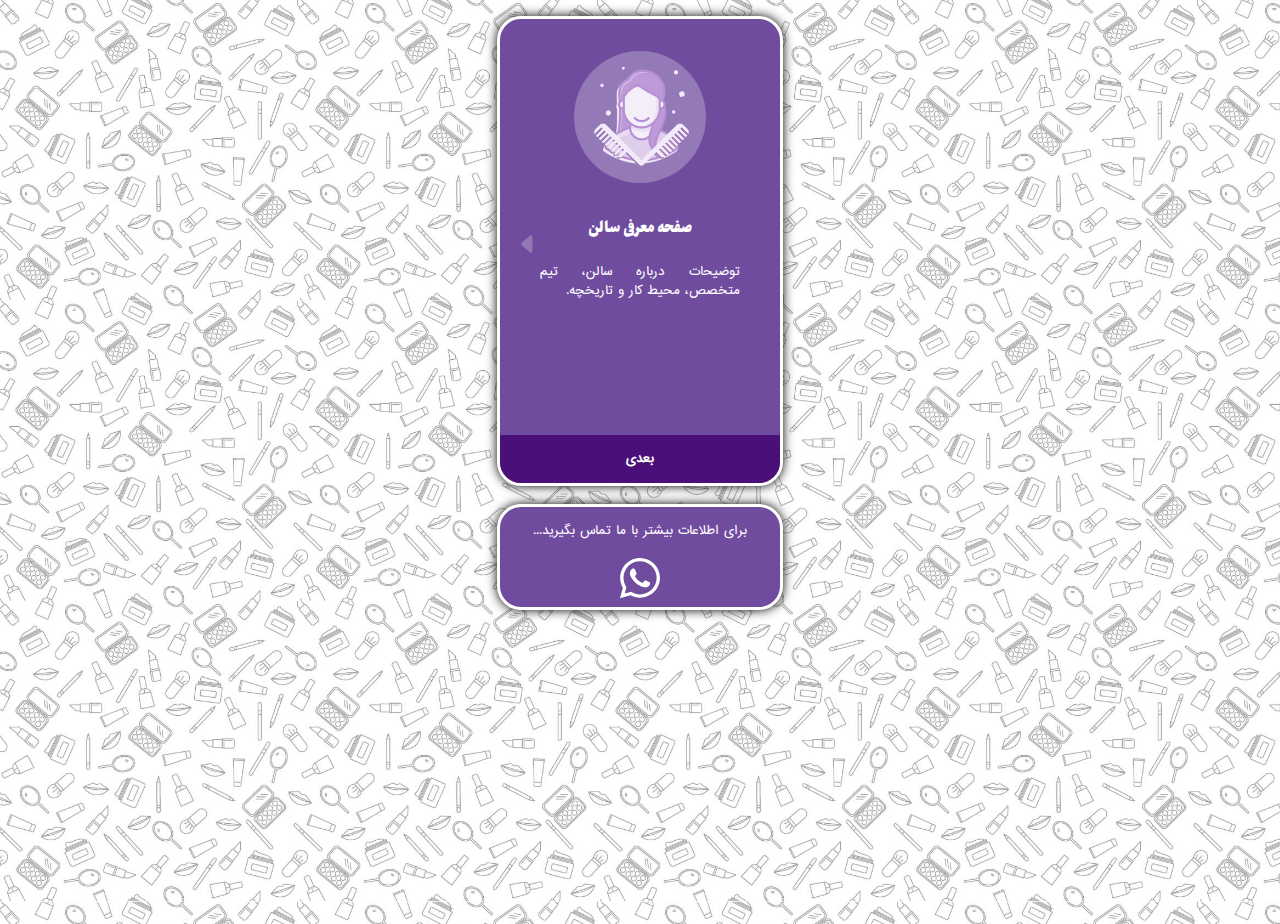
<file: projects/slider-1/index.html>
<!DOCTYPE html>
<html lang="en" dir="rtl">
<head>
    <meta charset="UTF-8">
    <meta name="viewport" content="width=device-width, initial-scale=1.0">
    <title>slider

    </title>
    <link rel="stylesheet" href="./fonts/damavand.css">
    <link rel="stylesheet" href="https://cdn.jsdelivr.net/npm/bootstrap-icons@1.11.3/font/bootstrap-icons.min.css">
    <link rel="stylesheet" href="./style.css">
    
</head>
<body>
    <!-- / A set of walkthrough screens in HTML/CSS/JS. A personal experiment with layering images, CSS3 transitions, & flexbox. -->
<button class='open-walkthrough'>نمایش امکانات</button>
<div class='walkthrough' style="background: #704c9f !important; border-radius: 24px;
border: 3px solid white;
box-shadow: 0px 0px 11px black">
  <div class='walkthrough-pagination d-none'>
    <a class='dot active'></a>
    <a class='dot'></a>
    <a class='dot'></a>
    <a class='dot'></a>
    <a class='dot'></a>
    <a class='dot'></a>
    <a class='dot'></a>
    <a class='dot'></a>
    <a class='dot'></a>
    <a class='dot'></a>
    <a class='dot'></a>
    <a class='dot'></a>
    <a class='dot'></a>
    <a class='dot'></a>
    <a class='dot'></a>
    <a class='dot'></a>
    <a class='dot'></a>
    <a class='dot'></a>
    <a class='dot'></a>
  </div>

  <style>
    p{
      text-align: justify;
      font-size: 12px !important;
      font-family: "sans";
      font-weight: normal !important;
    }
    button{
      font-family: "sans";
    }
    .walkthrough .walkthrough-footer button,.walkthrough .walkthrough-footer button:hover {
    background: #4b0f79 !important;
    height: auto;
}
  </style>
  <div class='walkthrough-body'>
    <ul class='screens animate'>

      <li class='screen'>
        <div class='media books'>
          <img class='icon' src='images/1-1.png'>
          <img class='icon' src='images/1-2.png'>
          <img class='icon' src='images/1-3.png'>
        </div>
        <h3>
          صفحه معرفی سالن
        </h3>
        <p>توضیحات درباره سالن، تیم متخصص، محیط کار و تاریخچه.</p>
      </li>
      <li class='screen'>
        <div class='media books'>
          <img class='icon' src='images/2-1-rezerve.png'>
          <img class='icon' src='images/2-2-rezerve.png'>
        </div>
        <h3>
          رزرو آنلاین
        </h3>
        <p>
          با قابلیت رزرو آنلاین نوبت، مشتریان شما می‌توانند با چند کلیک ساده زمان مورد نظر خود را رزرو کنند، و با نمایش نوبت‌ها در مانیتور سالن، نظم و هماهنگی بی‌نظیری در سالن ایجاد می‌شود. یک تجربه مدرن و بدون دردسر برای مشتریان و تیم شما!
        </p>
      </li>
      <li class='screen'>
        <div class='media bars'>
          <img class='icon' src='images/3-1.png'>
          <img class='icon' src='images/3-2.png'>
          <img class='icon' src='images/3-3.png'>
        </div>
        <h3>
         لیست خدمات
        </h3>
        <p>
          انواع خدمات ارائه‌شده در سالن زیبایی شما به شیوه‌ای جذاب و حرفه‌ای نمایش داده می‌شود. مشتریان شما می‌توانند تنها با یک کلیک، به تمامی خدمات از جمله آرایش مو، رنگ مو، میکاپ، مانیکور، پدیکور و بسیاری خدمات دیگر دسترسی پیدا کنند!
        </p>
      </li>
      <li class='screen'>
        <div class='media bars'>
          <img class='icon' src='images/4-1.png'>
          <img class='icon' src='images/4-2.png'>
          <img class='icon' src='images/4-3.png'>
        </div>
        <h3>
          گالری تصاویر
        </h3>
        <p>
          با گالری تصاویر در وب‌سایت سالن زیبایی، مشتریان می‌توانند نمونه‌کارهای شما را از نزدیک ببینند و با کیفیت خدمات شما آشنا شوند. گالری تصاویر، ویترینی جذاب و حرفه‌ای است که زیبایی و مهارت تیم شما را به نمایش می‌گذارد. 
        </p>
      </li>
      <li class='screen'>
        <div class='media files'>
          <img class='icon' src='images/5-1.png'>
          <img class='icon' src='images/5-2.png'>
          <img class='icon' src='images/5-3.png'>
          <img class='icon' src='images/5-4.png'>
        </div>
        <h3>
          وبلاگ و مقالات آموزشی
        </h3>
          <p style="text-align: justify;">با امکان ثبت <strong>مقالات آموزشی</strong> در نرم‌افزار ما، مشتریان شما می‌توانند به راحتی به جدیدترین و کاربردی‌ترین مقالات درباره مراقبت از پوست، مو و زیبایی دسترسی پیدا کنند. این بخش به سالن شما امکان می‌دهد تا نه‌تنها خدمات ارائه کند، بلکه به منبعی معتبر برای آموزش و اطلاعات زیبایی نیز تبدیل شود.</p>
      </li>
      <li class='screen'>
        <div class='media comm'>
          <img class='icon' src='images/6-2.png'>
          <img class='icon' src='images/6-1.png'>
        </div>
        <h3>
          پیشنهادات ویژه
        </h3>
        <p>
          با نمایش پیشنهادات ویژه در وب‌سایت، مشتریان شما می‌توانند از بهترین تخفیف‌ها و پیشنهادات اختصاصی بهره‌مند شوند! این بخش، به آن‌ها اجازه می‌دهد تا خدمات متنوع و باکیفیت سالن شما را با قیمتی مناسب تجربه کنند.
        </p>
      </li>
      <li class='screen'>
        <div class='media books'>
          <img class='icon' src='images/7-1.png'>
          <img class='icon' src='images/7-2.png'>
          <img class='icon' src='images/7-3.png'>
          <img class='icon' src='images/7-4.png'>
          <img class='icon' src='images/7-5.png'>
        </div>
        <h3>
          تماس با ما
        </h3>
        <p>با فرم تماس با ما، مشتریان شما می‌توانند به‌راحتی و با چند کلیک، سوالات، نظرات و درخواست‌های خود را مستقیماً به تیم شما ارسال کنند. این فرم، راهی سریع و آسان برای ارتباط مشتریان با سالن زیبایی شماست و به شما کمک می‌کند تا همیشه در دسترس و پاسخگو باشید.</p>
      </li>
      <li class='screen'>
        <div class='media books'>
          <img class='icon' src='images/8-1.png'>
          <img class='icon' src='images/8-2.png'>
          <img class='icon' src='images/8-3.png'>
        </div>
        <h3>
         پروفایل اعضای تیم
        </h3>
        <p>
          در بخش پروفایل اعضای تیم، با تخصص و مهارت هر یک از کارشناسان زیبایی ما آشنا شوید! مشتریان شما می‌توانند از نزدیک با آرایشگران، میکاپ‌آرتیست‌ها و متخصصین ماهر سالن شما آشنا شوند و از حرفه‌ای بودن خدماتی که دریافت می‌کنند، اطمینان حاصل کنند.
        </p>
      </li>
      <li class='screen'>
        <div class='media books'>
          <img class='icon' src='images/9-1.png'>
          <img class='icon' src='images/9-2.png'>
          <img class='icon' src='images/9-3.png'>
          <img class='icon' src='images/9-4.png'>
        </div>
        <h3>
          لینک‌های شبکه‌های اجتماعی
        </h3>
        <p>
          در بخش شبکه‌های اجتماعی وب‌سایت ما، به راحتی به صفحه‌های رسمی سالن زیبایی خود دسترسی پیدا کنید و با جدیدترین ترندها، خدمات، و تخفیف‌های ویژه همراه باشید! با فالو کردن ما، هیچ خبری از دنیای زیبایی را از دست نخواهید داد.
        </p>
      </li>
      <li class='screen'>
        <div class='media files'>
          <img class='icon' src='images/10-1.png'>
          <img class='icon' src='images/10-2.png'>
          <img class='icon' src='images/10-3.png'>
          <img class='icon' src='images/10-4.png'>
        </div>
        <h3>
          سوالات متداول
        </h3>
        <p>
          در بخش سوالات متداول، تمامی پرسش‌هایی که ممکن است در ذهن مشتریان درباره خدمات، فرآیندها و امکانات سالن زیبایی شما ایجاد شود، به‌طور کامل و شفاف پاسخ داده شده است. این قسمت، به مشتریان کمک می‌کند تا به‌سرعت اطلاعات مورد نیاز خود را پیدا کنند و با اطمینان بیشتری از خدمات شما استفاده کنند.
        </p>
      </li>
      <li class='screen'>
        <div class='media books'>
          <img class='icon' src='images/11-1.png'>
          <img class='icon' src='images/11-2.png'>
          <img class='icon' src='images/11-3.png'>
          <img class='icon' src='images/11-4.png'>
        </div>
        <h3>
         مدیریت مشتریان
        </h3>
        <p>
          با قابلیت مدیریت مشتریان، سالن زیبایی شما می‌تواند تجربه‌ای متمایز به مشتریان خود ارائه دهد! با دسترسی به اطلاعات و سوابق هر مشتری، ارتباطی حرفه‌ای و دقیق‌تر برقرار کنید و سطح رضایت مشتریانتان را به اوج برسانید.
        </p>
      </li>
      <li class='screen'>
        <div class='media files'>
          <img class='icon' src='images/12-1.png'>
          <img class='icon' src='images/12-2.png'>
          <img class='icon' src='images/12-3.png'>
          <img class='icon' src='images/12-4.png'>
        </div>
        <h3>
         پیگیری تاریخچه خدمات
        </h3>
        <p>
          با قابلیت پیگیری خدمات به مشتریان، سالن زیبایی شما همیشه یک قدم جلوتر از انتظارات خواهد بود! پیگیری دقیق و هوشمندانه، به شما این امکان را می‌دهد که پس از ارائه خدمات، با مشتریان خود در ارتباط باشید و تجربه‌ای ماندگار برایشان رقم بزنید.
        </p>
      </li>
      <li class='screen'>
        <div class='media files'>
          <img class='icon' src='images/13-1.png'>
          <img class='icon' src='images/13-2.png'>
          <img class='icon' src='images/13-3.png'>
          <img class='icon' src='images/13-4.png'>
        </div>
        <h3>
          سیستم بازخورد مشتریان
        </h3>
        <p>
          با سیستم بازخورد مشتریان، سالن زیبایی شما می‌تواند به آسانی نظرات و پیشنهادات مشتریان را جمع‌آوری کند. این سیستم به شما کمک می‌کند تا از انتظارات و نیازهای مشتریان مطلع شوید، نقاط قوت خود را تقویت کنید و با بهبود بخشیدن به خدمات، رضایت مشتریان خود را به حداکثر برسانید.
        </p>
      </li>
      <li class='screen'>
        <div class='media files'>
          <img class='icon' src='images/14-1.png'>
          <img class='icon' src='images/14-2.png'>
          <img class='icon' src='images/14-3.png'>
        </div>
        <h3>
          مدیریت پرداخت‌ها و صورتحساب‌ها
        </h3>
        <p>
          با قابلیت مدیریت پرداخت‌ها و صورتحساب‌ها، مدیران سالن زیبایی می‌توانند نظارت کامل و دقیقی بر تراکنش‌های مالی داشته باشند. این ابزار به شما کمک می‌کند تا از وضعیت درآمد، هزینه‌ها و سودآوری به‌صورت لحظه‌ای آگاه باشید و بهبود عملکرد مالی سالن را با اطلاعات دقیق‌تر و سازمان‌یافته‌تر امکان‌پذیر کنید.
        </p>
      </li>
      <li class='screen'>
        <div class='media bars'>
          <img class='icon' src='images/15-1.png'>
          <img class='icon' src='images/15-2.png'>
          <img class='icon' src='images/15-3.png'>
        </div>
        <h3>
          برنامه‌های وفاداری و تخفیف‌ها
        </h3>
        <p>
          با برنامه وفاداری مشتریان، سالن زیبایی شما به مشتریان عزیز خود پاداش‌های ویژه‌ای برای هر بار مراجعه می‌دهد! این برنامه به شما کمک می‌کند تا با ارائه تخفیف‌ها، امتیازها و خدمات خاص، از مشتریان وفادارتان قدردانی کنید و آن‌ها را به همراهی همیشگی تشویق کنید.
        </p>
      </li>
      <li class='screen'>
        <div class='media files'>
          <img class='icon' src='images/16-1.png'>
          <img class='icon' src='images/16-2.png'>
          <img class='icon' src='images/16-3.png'>
        </div>
        <h3>
          ارسال پیامک و ایمیل
        </h3>
        <p>
          با قابلیت ارسال پیامک و ایمیل، سالن زیبایی شما همیشه می‌تواند در ارتباط نزدیک با مشتریان باشد! یادآوری نوبت‌ها، اطلاع‌رسانی تخفیف‌ها و پیشنهادات ویژه، و پیگیری رضایت مشتریان همگی از طریق پیامک و ایمیل انجام می‌شود و تجربه‌ای حرفه‌ای و به‌یادماندنی برای مشتریانتان به ارمغان می‌آورد.
        </p>
      </li>
      <!-- <li class='screen'>
        <div class='media bars'>
          <img class='icon' src='images/17-1.png'>
          <img class='icon' src='images/17-2.png'>
          <img class='icon' src='images/17-3.png'>
          <img class='icon' src='images/17-4.png'>
        </div>
        <h3>
          گزارش‌گیری و تحلیل داده‌ها
        </h3>
        <p>

        </p>
      </li> -->
      <li class='screen'>
        <div class='media bars'>
          <img class='icon' src='images/18-1.png'>
          <img class='icon' src='images/18-2.png'>
          <img class='icon' src='images/18-3.png'>
          <img class='icon' src='images/18-4.png'>
        </div>
        <h3>
          یکپارچگی با شبکه‌های اجتماعی
        </h3>
        <p>
          با قابلیت یکپارچگی با شبکه‌های اجتماعی، سالن زیبایی شما می‌تواند به آسانی با شبکه های ایتا و بله  همگام شود. این امکان به شما کمک می‌کند تا خدمات و پیشنهادات خود را به سرعت با مخاطبان بیشتری به اشتراک بگذارید، تعامل با مشتریان را افزایش دهید و ارتباطی پویا و جذاب ایجاد کنید.
        </p>
      </li>
      <!-- <li class='screen'>
        <div class='media bars'>
          <img class='icon' src='images/19-1.png'>
          <img class='icon' src='images/19-2.png'>
          <img class='icon' src='images/19-3.png'>
          <img class='icon' src='images/19-4.png'>
        </div>
        <h3>
          مدیریت کمپین‌های بازاریابی
        </h3>
        <p>Lorem ipsum dolor sit amet, consectetur adipiscing elit, sed do eiusmod tempor incididunt ut labore et dolore magna aliqua. Ut enim ad minim veniam, quis nostrud exercitation ullamco laboris.</p>
      </li> -->

    </ul>
    <button class='prev-screen'>
      <!-- <i class='icon-angle-left'></i> -->
      <i class="bi bi-caret-right-fill"></i>
    </button>
    <button class='next-screen'>
      <!-- <i class='icon-angle-right'></i> -->
      <i class="bi bi-caret-left-fill"></i>
    </button>
  </div>
  <div class='walkthrough-footer'>
    <button class='button next-screen f-sans'>بعدی</button>
    <button class='button finish close f-sans' disabled='true'>اتمام</button>
  </div>
</div>
    <hr>
    <div class='walkthrough2' style="background: #704c9f !important; border-radius: 24px;
border: 3px solid white;
box-shadow: 0px 0px 11px black">
      <div class="d-flex" style="  justify-content: center;flex-direction: column">
        <div>
          <p style="text-align: center">
            برای اطلاعات بیشتر با ما تماس بگیرید...
          </p>
        </div>
        <a href="https://wa.me/+989103515107?text=makeup-app" style="text-align: center">
        <img src="./images/whatsapp.svg" width="40" alt="">
        </a>
      </div>
    </div>
</body>
<script src="https://ajax.googleapis.com/ajax/libs/jquery/3.7.1/jquery.min.js"></script>
<script src="./app.js"></script>
</html>
</file>
<file: projects/slider-1/fonts/damavand.css>
@font-face {
    font-family: "damavand";
    src: url('./Damavand ExtraBold.eot');
    src: url('./Damavand ExtraBold.eot') format('embedded-opentype'),
    url('./Damavand ExtraBold.woff2') format('woff2'),
    url('./Damavand ExtraBold.woff') format('woff'),
    url('./Damavand ExtraBold.ttf') format('truetype');
}

.font-damavand {
    font-family: 'damavand';
}

.damavand-xx {
    font-size: xx-large;
}


@font-face {
    font-family: "sans";
    src: url('./Iransans.ttf');
}

.f-sans{
     font-family: "sans";
}
</file>
<file: projects/slider-1/style.css>
body {
    color: white;
    font-family: "damavand";
    font-weight: light;
    display: flex;
  flex-direction: column;
    /*justify-content: center;*/
    align-items: center;
  padding-top: 8px;
    /* width: 100vw; */
    height: 100vh;
    overflow: hidden;
    /* background: linear-gradient(150deg, #e6d3f9 0%, #e6d3f9 50%, #cea0f1 50%, #cea0f1 100%); */
    background-image: url('./images/bg.jpg');
    background-size: 300px;
  }

  .open-walkthrough {
    border: 0;
    background: #5da3f2;
    font-weight: bold;
    text-transform: uppercase;
    letter-spacing: 0.15em;
    font-size: 12px;
    height: 40px;
    width: 120px;
    position: absolute;
    top: 50%;
    left: 50%;
    margin-top: -20px;
    margin-left: -60px;
  }
  
  .walkthrough {
    box-shadow: 0 6px 12px rgba(0, 0, 0, 0.23), 0 10px 40px rgba(0, 0, 0, 0.19);
    background: linear-gradient(to right bottom, #9e66c6, #6027e1);
    border-radius: 0;
    display: none;
    flex-direction: column;
    flex: 0 0 auto;
    font-size: 14px;
    height: 464px;
    overflow: hidden;
    transition: opacity 0.4s cubic-bezier(0.25, 0.8, 0.25, 1), transform 0.4s cubic-bezier(0.25, 0.8, 0.25, 1), box-shadow 0.4s cubic-bezier(0.25, 0.8, 0.25, 1);
    width: 280px;
    z-index: 1000;
  }
  .walkthrough.show {
    display: flex;
    opacity: 0;
    transform: translateY(72px);
  }
  .walkthrough.reveal {
    opacity: 1;
    transform: translateY(0);
  }
  .walkthrough .walkthrough-body {
    align-items: center;
    display: flex;
    flex: 1;
    text-align: center;
  }
  .walkthrough .walkthrough-body .prev-screen,
  .walkthrough .walkthrough-body .next-screen {
    align-self: stretch;
    background: none;
    border: 0;
    margin-top: 40px;
    color: rgba(255, 255, 255, 0.25);
    cursor: pointer;
    flex: 0 0 auto;
    font-size: 24px;
    opacity: 1;
    outline: none;
    padding: 16px;
    transform: scale(1);
    transition: transform 0.4s cubic-bezier(0.25, 0.8, 0.25, 1), color 0.4s cubic-bezier(0.25, 0.8, 0.25, 1), opacity 0.4s cubic-bezier(0.25, 0.8, 0.25, 1);
    z-index: 1000;
  }
  .walkthrough .walkthrough-body .prev-screen:hover, .walkthrough .walkthrough-body .prev-screen:active,
  .walkthrough .walkthrough-body .next-screen:hover,
  .walkthrough .walkthrough-body .next-screen:active {
    color: white;
    transform-origin: center;
    transform: scale(1.25);
  }
  .walkthrough .walkthrough-body .prev-screen:disabled,
  .walkthrough .walkthrough-body .next-screen:disabled {
    opacity: 0;
  }
  .walkthrough .walkthrough-body .prev-screen {
    order: 1;
  }
  .walkthrough .walkthrough-body .next-screen {
    order: 3;
  }
  .walkthrough .walkthrough-body .screens {
    display: flex;
    justify-content:center;

    flex: 1;
    align-self: stretch;
    position: relative;
    margin: 0 -16px;
    padding: 0;
    order: 2;
  }
  .walkthrough .walkthrough-body .screens .screen {
    position: absolute;
    list-style-type: none;
  }
  .walkthrough .walkthrough-body .media {
    background: rgba(255, 255, 255, 0.25);
    border-radius: 132px;
    height: 132px;
    margin: 32px auto;
    width: 132px;
  }
  .walkthrough .walkthrough-body h3 {
    font-size: 20px;
    line-height: 1.4em;
    /* text-transform: uppercase; */
    /* letter-spacing: 0.15em; */
  }
  .walkthrough .walkthrough-body p {
    line-height: 1.6em;
    font-size: 9px;
    margin-top: 16px;
    padding-top: 0;
    /* color: rgba(255, 255, 255, 0.8); */
    font-family: "sans";
    font-weight: bold;
  }
  .walkthrough .walkthrough-pagination {
    align-items: center;
    display: flex;
    justify-content: center;
    margin-top: 24px;
  }
  .walkthrough .walkthrough-pagination .dot {
    background: rgba(0, 0, 0, 0.25);
    border-radius: 8px;
    height: 8px;
    margin: 0 4px;
    transform: scale(0.75);
    transition: transform 0.4s cubic-bezier(0.25, 0.8, 0.25, 1), background 0.4s cubic-bezier(0.25, 0.8, 0.25, 1);
    width: 8px;
  }
  .walkthrough .walkthrough-pagination .dot.active {
    background: white;
    transform: scale(1);
    transition-delay: 0.4s;
  }
  .walkthrough .walkthrough-footer {
    display: flex;
    flex: 0 0 auto;
    justify-content: space-around;
    padding: 0;
  }
  .walkthrough .walkthrough-footer button {
    height: 40px;
    border: 0;
    background: #5da3f2;
    font-weight: bold;
    text-transform: uppercase;
    letter-spacing: 0.15em;
    border-radius: 0;
    color: white;
    flex: 1;
    font-size: 12px;
    margin: 0;
    outline: 0;
    padding: 12px;
    transition: opacity 0.4s cubic-bezier(0.25, 0.8, 0.25, 1), background 0.4s cubic-bezier(0.25, 0.8, 0.25, 1);
    cursor: pointer;
  }
  .walkthrough .walkthrough-footer button:hover {
    background: #6babf3;
  }
  .walkthrough .walkthrough-footer button:active {
    background: #5da3f2;
  }
  .walkthrough .walkthrough-footer button:disabled {
    cursor: pointer;
  }
  .walkthrough .walkthrough-footer button.finish {
    background: #3e94f5;
    position: absolute;
    left: 0;
    bottom: 0;
    width: 100%;
    opacity: 0;
    transform: scale(0, 1);
    transform-origin: center;
    transition: opacity 0.4s cubic-bezier(0.25, 0.8, 0.25, 1), background 0.4s cubic-bezier(0.25, 0.8, 0.25, 1), transform 0.4s cubic-bezier(0.25, 0.8, 0.25, 1);
  }
  .walkthrough .walkthrough-footer button.finish:hover {
    background: #4d9cf6;
  }
  .walkthrough .walkthrough-footer button.finish:active {
    background: #3e94f5;
  }
  .walkthrough .walkthrough-footer button.finish.active {
    transform: scale(1, 1);
    opacity: 1;
  }
  .walkthrough .screens {
    margin: 0;
  }
  .walkthrough .screens .media .status-badge {
    left: 136px;
    opacity: 0;
    position: absolute;
    top: 104px;
    transform: scale(0);
    transition: opacity 0.4s cubic-bezier(0.25, 0.8, 0.25, 1), transform 0.4s cubic-bezier(0.25, 0.8, 0.25, 1);
    transition-delay: 0.6s;
  }
  .walkthrough .screens .media .status-badge i {
    display: inline;
  }
  .walkthrough .screens .media.logo .logo {
    margin-top: 20px;
    opacity: 0;
    transform: translateY(-60px);
    transition: opacity 0.4s cubic-bezier(0.25, 0.8, 0.25, 1), transform 0.4s cubic-bezier(0.25, 0.8, 0.25, 1);
    width: 80px;
  }
  .walkthrough .screens .media .icon {
    position: absolute;
    opacity: 0;
    transform: translateY(-30px);
    transition: opacity 0.4s cubic-bezier(0.25, 0.8, 0.25, 1), transform 0.4s cubic-bezier(0.25, 0.8, 0.25, 1);
    width: 132px;
    left: 24px;
    top: 32px;
  }
  .walkthrough .screens .media.bars .icon {
    transform: translate(40px, 20px);
  }
  .walkthrough .screens .media.bars .icon:nth-of-type(2) {
    transform: scale(0.25);
    transform-origin: 30% 54%;
  }
  .walkthrough .screens .media.bars .icon:nth-of-type(3) {
    transform: scale(0.25);
    transform-origin: 30% 40%;
  }
  .walkthrough .screens .media.bars .icon:nth-of-type(4) {
    transform: scale(0.25);
    transform-origin: 30% 26%;
  }
  .walkthrough .screens .media.files .icon {
    transform: translate(40px, 20px);
  }
  .walkthrough .screens .media.comm .icon {
    transform: scale(0.25);
    transform-origin: 29% 73%;
  }
  .walkthrough .screens .media.comm .icon:nth-child(2) {
    transform-origin: 66% 85%;
  }
  .walkthrough .screens .screen {
    opacity: 0;
    position: absolute;
    transform: translateX(-72px);
    transition: all 0.4s cubic-bezier(0.25, 0.8, 0.25, 1);
  }
  .walkthrough .screens .screen.active {
    opacity: 1;
    transform: translateX(0) scale(1);
    transition-delay: 0.4s;
  }
  .walkthrough .screens .screen.active ~ .screen {
    opacity: 0;
    transform: translateX(72px);
  }
  .walkthrough .screens .screen.active .media .status-badge {
    opacity: 1;
    transform: scale(1.75);
  }
  .walkthrough .screens .screen.active .media.logo .logo {
    opacity: 0.8;
    transform: translateY(0);
    transition-delay: 0.6s;
  }
  .walkthrough .screens .screen.active .media.logo .status-badge {
    transition-delay: 1s;
  }
  .walkthrough .screens .screen.active .media.books .icon {
    opacity: 1;
    transform: translateY(0);
    transition-delay: 0.6s;
  }
  .walkthrough .screens .screen.active .media.books .icon:nth-child(2) {
    transition-delay: 0.725s;
  }
  .walkthrough .screens .screen.active .media.books .icon:nth-child(3) {
    transition-delay: 0.85s;
  }
  .walkthrough .screens .screen.active .media.books .status-badge {
    transition-delay: 1.4s;
  }
  .walkthrough .screens .screen.active .media.bars .icon {
    opacity: 1;
    transform: translate(0) scale(1);
    transition-delay: 0.6s;
  }
  .walkthrough .screens .screen.active .media.bars .icon:nth-child(2) {
    transition-delay: 1.05s;
  }
  .walkthrough .screens .screen.active .media.bars .icon:nth-child(3) {
    transition-delay: 0.925s;
  }
  .walkthrough .screens .screen.active .media.bars .icon:nth-child(4) {
    transition-delay: 0.8s;
  }
  .walkthrough .screens .screen.active .media.files .icon {
    opacity: 1;
    transform: translateY(0);
    transition-delay: 0.9s;
  }
  .walkthrough .screens .screen.active .media.files .icon:nth-child(3) {
    transition-delay: 0.8s;
  }
  .walkthrough .screens .screen.active .media.files .icon:nth-child(2) {
    transition-delay: 0.7s;
  }
  .walkthrough .screens .screen.active .media.files .icon:nth-child(1) {
    transition-delay: 0.6s;
  }
  .walkthrough .screens .screen.active .media.files .status-badge {
    transition-delay: 1.6s;
  }
  .walkthrough .screens .screen.active .media.comm .icon {
    opacity: 1;
    transform: scale(1);
    transition-delay: 0.6s;
  }
  .walkthrough .screens .screen.active .media.comm .icon:nth-child(2) {
    transition-delay: 0.8s;
  }
  .walkthrough .screens .screen.active .media.comm .status-badge {
    transition-delay: 1.6s;
  }
  .d-none{
    display: none !important;
  }


.walkthrough2 {
  box-shadow: 0 6px 12px rgba(0, 0, 0, 0.23), 0 10px 40px rgba(0, 0, 0, 0.19);
  background: linear-gradient(to right bottom, #9e66c6, #6027e1);
  border-radius: 0;
  flex-direction: column;
  flex: 0 0 auto;
  font-size: 14px;
  height: auto;
  overflow: hidden;
  transition: opacity 0.4s cubic-bezier(0.25, 0.8, 0.25, 1), transform 0.4s cubic-bezier(0.25, 0.8, 0.25, 1), box-shadow 0.4s cubic-bezier(0.25, 0.8, 0.25, 1);
  width: 280px;
  z-index: 1000;

}
.d-flex{
  display: flex !important;
}
</file>
